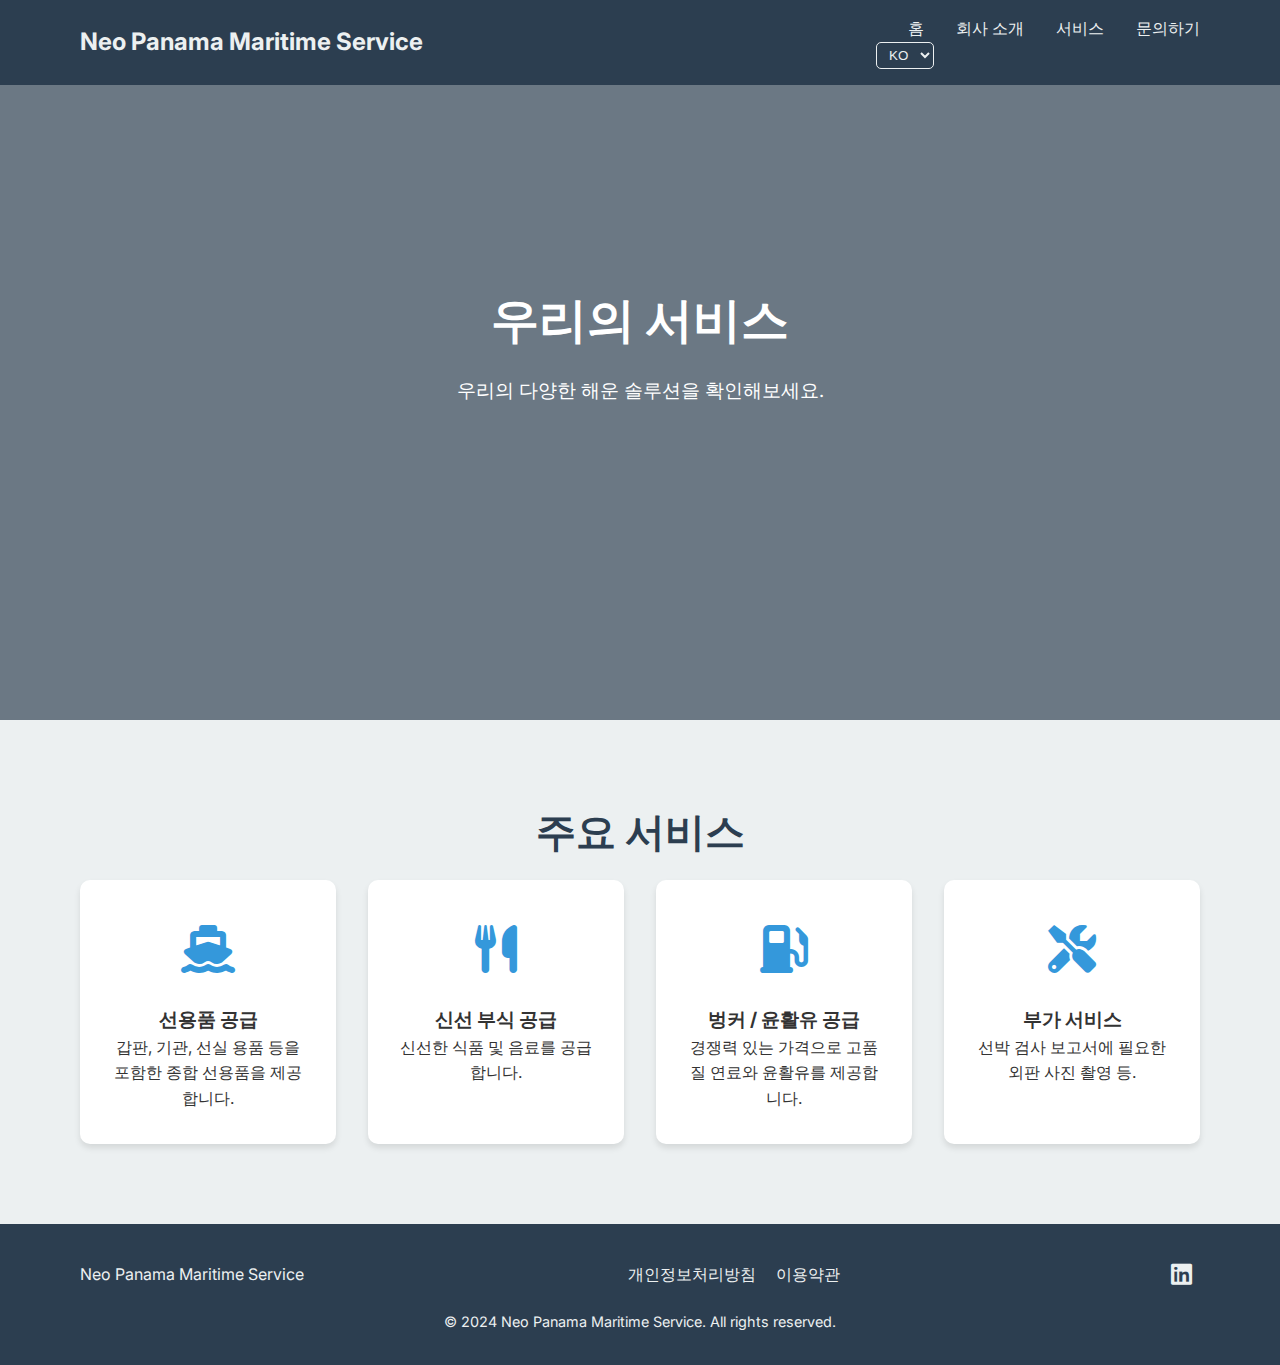
<file: services.html>
<!DOCTYPE html>
<html lang="ko">
<head>
    <meta charset="UTF-8">
    <meta name="viewport" content="width=device-width, initial-scale=1.0">
    <title data-lang-key="services-title">서비스 - 네오 파나마 마리타임 서비스</title>
    <link rel="stylesheet" href="style.css">
    <link rel="stylesheet" href="https://cdnjs.cloudflare.com/ajax/libs/font-awesome/6.0.0-beta3/css/all.min.css">
</head>
<body>
    <header>
        <div class="container">
            <div class="logo">Neo Panama Maritime Service</div>
            <nav>
                <ul>
                    <li><a href="index.html" data-lang-key="home">홈</a></li>
                    <li><a href="about.html" data-lang-key="about">회사 소개</a></li>
                    <li><a href="services.html" data-lang-key="services">서비스</a></li>
                    <li><a href="contact.html" data-lang-key="contact">문의하기</a></li>
                </ul>
                <div class="language-selector">
                    <select id="languageSelect">
                        <option value="ko" selected>KO</option>
                        <option value="en">EN</option>
                        <option value="es">ES</option>
                    </select>
                </div>
            </nav>
        </div>
    </header>

    <main>
        <!-- Services Hero Section -->
        <section id="services-hero" class="hero" style="background-image: url('https://placehold.co/1920x800/3498db/ecf0f1?text=Our+Services')">
            <div class="hero-overlay">
                <h1 data-lang-key="services-hero-title">우리의 서비스</h1>
                <p data-lang-key="services-intro-desc">우리의 다양한 해운 솔루션을 확인해보세요.</p>
            </div>
        </section>

        <!-- Services List Section -->
        <section id="services-list" class="section-padded section-light">
            <div class="container">
                <h2 class="section-title" data-lang-key="services-list-title">주요 서비스</h2>
                <div class="services-list-grid">
                    <div class="service-item">
                        <div class="service-icon"><i class="fas fa-ship"></i></div>
                        <h3 data-lang-key="service1-title">선용품 공급</h3>
                        <p data-lang-key="service1-desc">갑판, 기관, 선실 용품 등을 포함한 종합 선용품을 제공합니다.</p>
                    </div>
                    <div class="service-item">
                        <div class="service-icon"><i class="fas fa-utensils"></i></div>
                        <h3 data-lang-key="service2-title">신선 부식 공급</h3>
                        <p data-lang-key="service2-desc">신선한 식품 및 음료를 공급합니다.</p>
                    </div>
                    <div class="service-item">
                        <div class="service-icon"><i class="fas fa-gas-pump"></i></div>
                        <h3 data-lang-key="service3-title">벙커 / 윤활유 공급</h3>
                        <p data-lang-key="service3-desc">경쟁력 있는 가격으로 고품질 연료와 윤활유를 제공합니다.</p>
                    </div>
                    <div class="service-item">
                        <div class="service-icon"><i class="fas fa-tools"></i></div>
                        <h3 data-lang-key="service4-title">부가 서비스</h3>
                        <p data-lang-key="service4-desc">선박 검사 보고서에 필요한 외판 사진 촬영 등.</p>
                    </div>
                </div>
            </div>
        </section>
    </main>

    <footer>
        <div class="container">
            <div class="footer-content">
                <div class="footer-logo">Neo Panama Maritime Service</div>
                <div class="footer-links">
                    <a href="#" data-lang-key="privacy-policy">개인정보처리방침</a>
                    <a href="#" data-lang-key="terms-of-service">이용약관</a>
                </div>
                <div class="social-links">
                    <a href="https://www.linkedin.com/company/your-company-name" target="_blank"><i class="fab fa-linkedin"></i></a>
                </div>
            </div>
            <p class="copyright" data-lang-key="copyright">&copy; 2024 Neo Panama Maritime Service. All rights reserved.</p>
        </div>
    </footer>

    <script src="script.js"></script>
</body>
</html>
</file>
<file: style.css>
/* style.css */

/* Fonts */
@import url('https://fonts.googleapis.com/css2?family=Inter:wght@400;500;600;700&display=swap');

/* Basic Styles */
:root {
    --primary-color: #3498db;
    --secondary-color: #2c3e50;
    --accent-color: #f39c12;
    --light-bg: #ecf0f1;
    --dark-bg: #2c3e50;
    --text-color: #333;
    --text-light: #ecf0f1;
}

* {
    box-sizing: border-box;
    margin: 0;
    padding: 0;
}

html {
    scroll-behavior: smooth;
}

body {
    font-family: 'Inter', sans-serif;
    line-height: 1.6;
    color: var(--text-color);
    background-color: #fff;
}

.container {
    width: 90%;
    max-width: 1200px;
    margin: 0 auto;
    padding: 0 1rem;
}

.section-padded {
    padding: 5rem 0;
}

.section-light {
    background-color: var(--light-bg);
}

.section-title {
    font-size: 2.5rem;
    font-weight: 700;
    color: var(--secondary-color);
    text-align: center;
    margin-bottom: 1rem;
}

.section-subtitle {
    font-size: 1.1rem;
    text-align: center;
    color: var(--text-color);
    margin-bottom: 3rem;
}

/* Header & Navigation */
header {
    background-color: var(--secondary-color);
    color: var(--text-light);
    padding: 1rem 0;
    position: fixed;
    width: 100%;
    top: 0;
    left: 0;
    z-index: 1000;
    transition: background-color 0.3s ease;
}

header .container {
    display: flex;
    justify-content: space-between;
    align-items: center;
}

.logo {
    font-size: 1.5rem;
    font-weight: 700;
}

nav ul {
    list-style: none;
    display: flex;
}

nav ul li {
    margin-left: 2rem;
}

nav ul a {
    color: var(--text-light);
    text-decoration: none;
    font-weight: 500;
    transition: color 0.3s ease;
}

nav ul a:hover {
    color: var(--primary-color);
}

.language-selector select {
    background: transparent;
    color: var(--text-light);
    border: 1px solid var(--text-light);
    border-radius: 5px;
    padding: 0.25rem 0.5rem;
    cursor: pointer;
    font-weight: 500;
}

/* Hero Section */
.hero {
    height: 80vh;
    background-size: cover;
    background-position: center;
    display: flex;
    align-items: center;
    justify-content: center;
    text-align: center;
    position: relative;
    color: #fff;
    padding-top: 5rem;
}

.hero-overlay {
    position: absolute;
    top: 0;
    left: 0;
    width: 100%;
    height: 100%;
    background-color: rgba(44, 62, 80, 0.7);
    display: flex;
    flex-direction: column;
    justify-content: center;
    align-items: center;
    padding: 0 1rem;
}

.hero h1 {
    font-size: 3rem;
    font-weight: 700;
    margin-bottom: 1rem;
}

.hero p {
    font-size: 1.2rem;
    margin-bottom: 2rem;
    max-width: 600px;
}

.btn {
    display: inline-block;
    padding: 0.75rem 1.5rem;
    text-decoration: none;
    border-radius: 50px;
    font-weight: 600;
    margin: 0 0.5rem;
    transition: all 0.3s ease;
}

.primary-btn {
    background-color: var(--primary-color);
    color: #fff;
    border: 2px solid var(--primary-color);
}

.primary-btn:hover {
    background-color: #2980b9;
    border-color: #2980b9;
}

.secondary-btn {
    background-color: transparent;
    color: #fff;
    border: 2px solid #fff;
}

.secondary-btn:hover {
    background-color: #fff;
    color: var(--primary-color);
}

/* Promise Section */
.promise-grid {
    display: grid;
    grid-template-columns: repeat(auto-fit, minmax(250px, 1fr));
    gap: 2rem;
    text-align: center;
}

.promise-item {
    background-color: #fff;
    padding: 2rem;
    border-radius: 10px;
    box-shadow: 0 4px 6px rgba(0, 0, 0, 0.1);
    transition: transform 0.3s ease;
}

.promise-item:hover {
    transform: translateY(-10px);
}

.promise-item i {
    font-size: 3rem;
    color: var(--primary-color);
    margin-bottom: 1rem;
}

/* Services Preview Section */
.services-grid {
    display: grid;
    grid-template-columns: repeat(auto-fit, minmax(280px, 1fr));
    gap: 2rem;
}

.service-block {
    background-color: #fff;
    padding: 2rem;
    border-radius: 10px;
    box-shadow: 0 4px 6px rgba(0, 0, 0, 0.1);
}

.service-block h3 {
    color: var(--secondary-color);
    margin-bottom: 1rem;
}

.service-block p {
    margin-bottom: 1.5rem;
}

/* Why Choose Us Section */
.why-us-content {
    display: flex;
    align-items: center;
    justify-content: space-between;
    gap: 3rem;
}

.why-us-text {
    flex: 1;
}

.why-us-text p {
    margin-bottom: 2rem;
}

.why-us-image {
    flex: 1;
    text-align: right;
}

.why-us-image img {
    max-width: 100%;
    height: auto;
    border-radius: 10px;
    box-shadow: 0 4px 6px rgba(0, 0, 0, 0.1);
}

/* Footer */
footer {
    background-color: var(--secondary-color);
    color: var(--text-light);
    padding: 2rem 0;
    text-align: center;
}

.footer-content {
    display: flex;
    justify-content: space-between;
    align-items: center;
    margin-bottom: 1rem;
}

.footer-links a,
.social-links a {
    color: var(--text-light);
    text-decoration: none;
    margin: 0 0.5rem;
    transition: color 0.3s ease;
}

.footer-links a:hover,
.social-links a:hover {
    color: var(--primary-color);
}

.social-links {
    font-size: 1.5rem;
}

.copyright {
    font-size: 0.9rem;
    margin-top: 1rem;
}

/* About Page Specific Styles */
.card-grid {
    display: grid;
    grid-template-columns: repeat(auto-fit, minmax(300px, 1fr));
    gap: 2rem;
}

.card {
    background-color: #fff;
    padding: 2rem;
    border-radius: 10px;
    box-shadow: 0 4px 6px rgba(0, 0, 0, 0.1);
}

.card h3 {
    color: var(--primary-color);
    margin-bottom: 1rem;
}

.values-grid {
    display: grid;
    grid-template-columns: repeat(auto-fit, minmax(200px, 1fr));
    gap: 2rem;
}

.value-item i {
    font-size: 2rem;
    color: var(--accent-color);
    margin-bottom: 0.5rem;
}

.value-item h4 {
    margin-bottom: 0.5rem;
}

.team-grid {
    display: grid;
    grid-template-columns: repeat(auto-fit, minmax(250px, 1fr));
    gap: 2rem;
}

.team-member {
    background-color: #fff;
    padding: 2rem;
    border-radius: 10px;
    box-shadow: 0 4px 6px rgba(0, 0, 0, 0.1);
}

.team-photo {
    width: 120px;
    height: 120px;
    border-radius: 50%;
    object-fit: cover;
    margin-bottom: 1rem;
    border: 3px solid var(--primary-color);
}

/* Services Page Specific Styles */
.services-list-grid {
    display: grid;
    grid-template-columns: repeat(auto-fit, minmax(250px, 1fr));
    gap: 2rem;
}

.service-item {
    background-color: #fff;
    padding: 2rem;
    border-radius: 10px;
    box-shadow: 0 4px 6px rgba(0, 0, 0, 0.1);
    text-align: center;
}

.service-icon {
    font-size: 3rem;
    color: var(--primary-color);
    margin-bottom: 1rem;
}

/* Contact Page Specific Styles */
.contact-container {
    display: flex;
    gap: 3rem;
    align-items: flex-start;
}

.contact-info, .contact-form {
    flex: 1;
}

.contact-info p {
    margin-bottom: 1rem;
}

.contact-info p strong {
    color: var(--secondary-color);
}

.contact-note {
    font-style: italic;
    color: var(--accent-color);
}

.contact-form form {
    display: flex;
    flex-direction: column;
}

.contact-form label {
    font-weight: 600;
    margin-bottom: 0.5rem;
    color: var(--secondary-color);
}

.contact-form input,
.contact-form textarea,
.contact-form select {
    width: 100%;
    padding: 0.75rem;
    margin-bottom: 1.5rem;
    border: 1px solid #ccc;
    border-radius: 5px;
}

#map {
    height: 400px;
    width: 100%;
    margin-top: 2rem;
    border-radius: 10px;
    box-shadow: 0 4px 6px rgba(0, 0, 0, 0.1);
}

.map-note {
    font-size: 0.9rem;
    text-align: center;
    color: #777;
    margin-top: 1rem;
}

/* Responsive Design */
@media (max-width: 768px) {
    .container {
        width: 95%;
    }

    header .container {
        flex-direction: column;
        align-items: flex-start;
    }

    nav ul {
        margin-top: 1rem;
        flex-direction: column;
        align-items: flex-start;
    }

    nav ul li {
        margin: 0.5rem 0;
    }

    .hero h1 {
        font-size: 2rem;
    }

    .hero p {
        font-size: 1rem;
    }

    .why-us-content, .contact-container {
        flex-direction: column;
    }

    .why-us-text, .why-us-image {
        flex: none;
        width: 100%;
    }

    .why-us-image img {
        margin-top: 2rem;
    }
    
    .text-center {
        text-align: left;
    }
}
</file>
